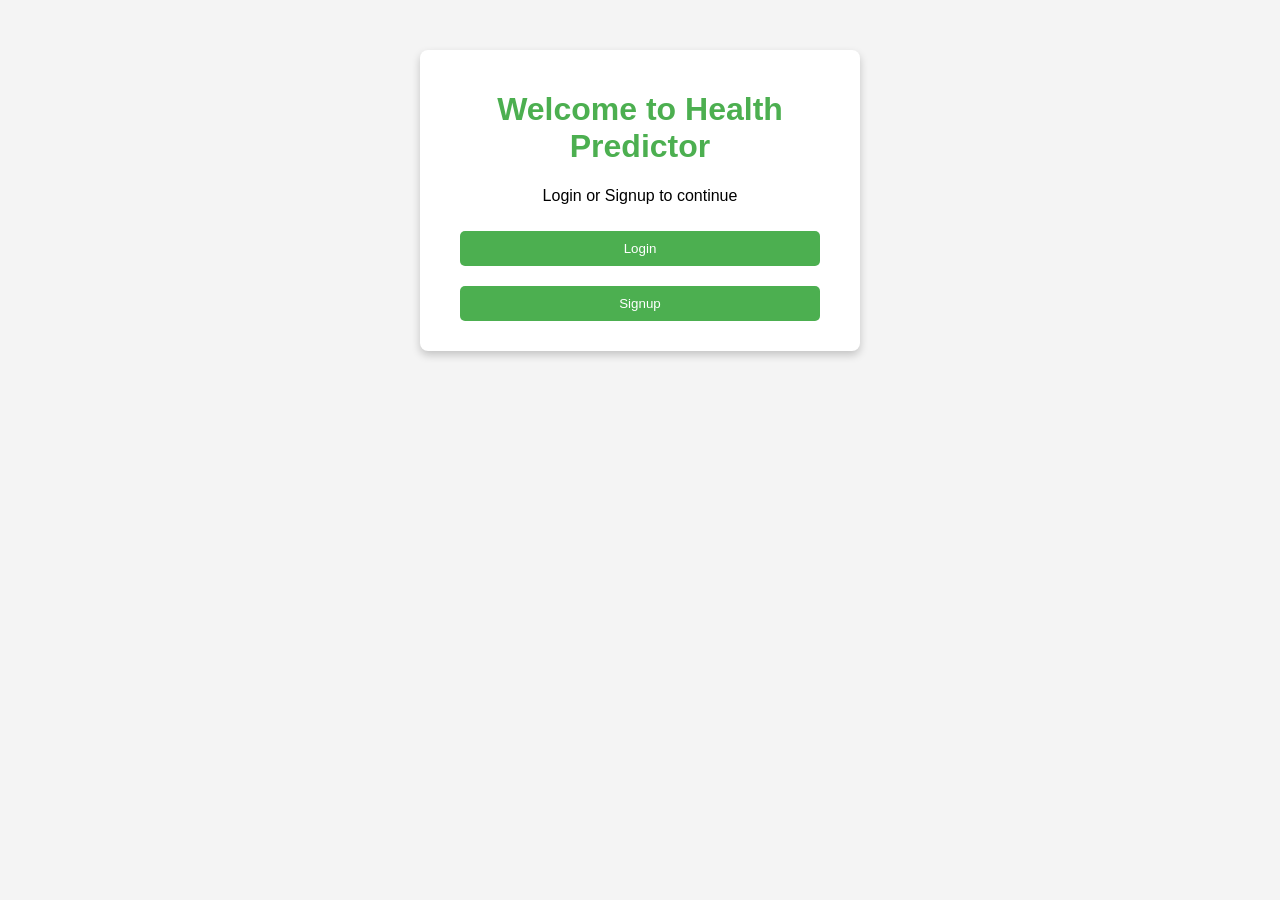
<file: index.html>
<!DOCTYPE html>
<html lang="en">
<head>
    <meta charset="UTF-8">
    <meta name="viewport" content="width=device-width, initial-scale=1.0">
    <title>Welcome - Health Predictor</title>
    <link rel="stylesheet" href="style.css">
</head>
<body>
    <div class="container">
        <h1>Welcome to Health Predictor</h1>
        <p>Login or Signup to continue</p>
        <button onclick="location.href='login.html'">Login</button>
        <button onclick="location.href='signup.html'">Signup</button>
    </div>
</body>
</html>
</file>
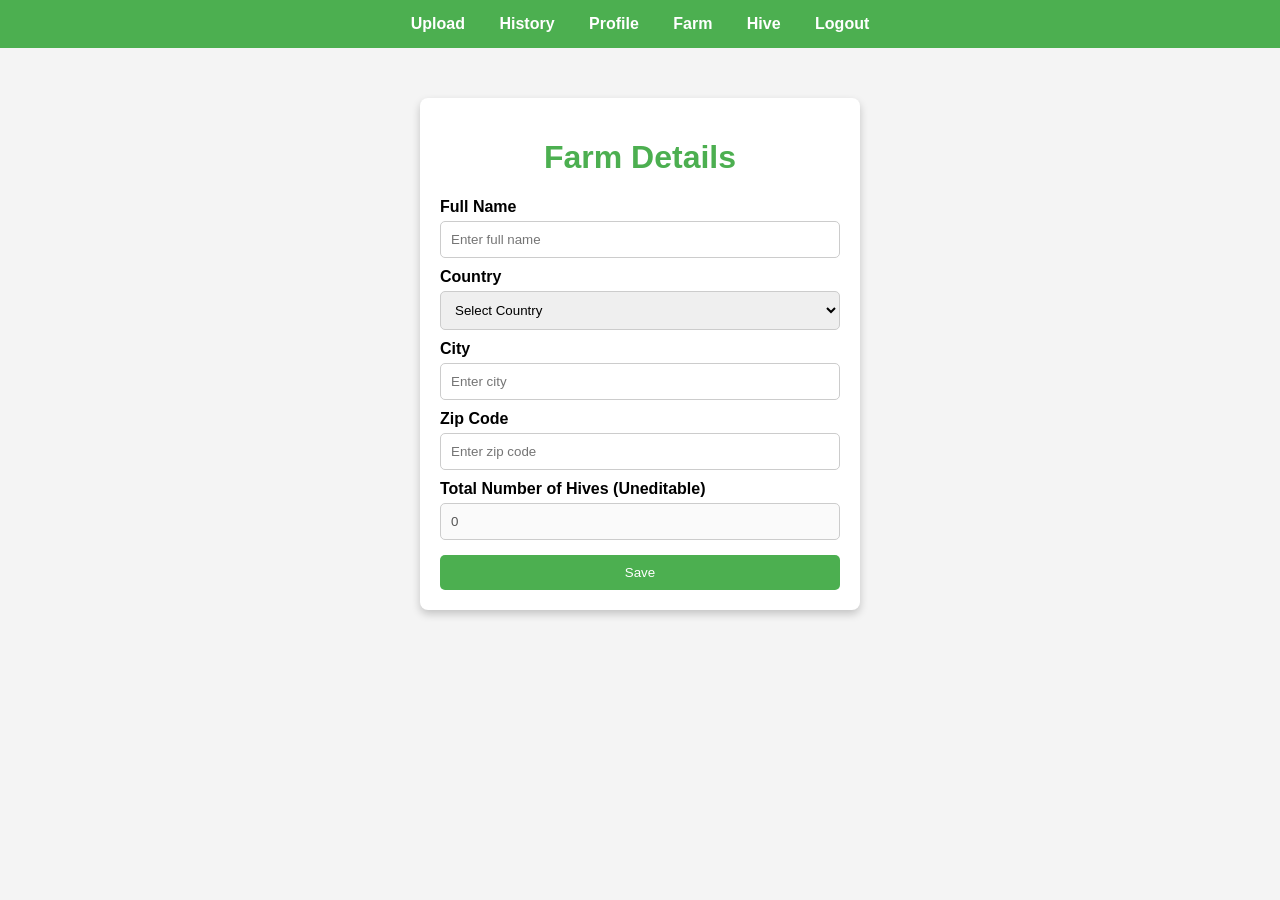
<file: farm.html>
<!DOCTYPE html>
<html lang="en">
<head>
    <meta charset="UTF-8">
    <meta name="viewport" content="width=device-width, initial-scale=1.0">
    <title>Farm Management</title>
    <style>
        body {
            font-family: Arial, sans-serif;
            margin: 0;
            padding: 0;
            background-color: #f4f4f4;
            text-align: center;
        }

        .container {
            width: 90%;
            max-width: 400px;
            margin: 50px auto;
            background: white;
            padding: 20px;
            box-shadow: 0px 4px 8px rgba(0, 0, 0, 0.2);
            border-radius: 8px;
            text-align: left;
        }

        h1 {
            color: #4CAF50;
            text-align: center;
        }

        label {
            font-weight: bold;
            display: block;
            margin-top: 10px;
        }

        input, select, button {
            width: 100%;
            padding: 10px;
            margin-top: 5px;
            border: 1px solid #ccc;
            border-radius: 5px;
            box-sizing: border-box;
        }

        button {
            background-color: #4CAF50;
            color: white;
            cursor: pointer;
            border: none;
            margin-top: 15px;
        }

        button:hover {
            background-color: #45a049;
        }

        .navbar {
            background-color: #4CAF50;
            padding: 15px;
            text-align: center;
        }

        .navbar a {
            color: white;
            text-decoration: none;
            margin: 0 15px;
            font-weight: bold;
        }

        .hidden {
            display: none;
        }
    </style>
</head>
<body>

    <div class="navbar">
        <a href="upload.html">Upload</a>
        <a href="history.html">History</a>
        <a href="profile.html">Profile</a>
        <a href="farm.html">Farm</a>
        <a href="hive_management.html">Hive</a>
        <a href="#" onclick="logout()">Logout</a>
    </div>

    <div class="container">
        <h1>Farm Details</h1>

        <label for="fullname">Full Name</label>
        <input type="text" id="fullname" placeholder="Enter full name">

        <label for="country">Country</label>
        <select id="country">
            <option value="">Select Country</option>
            <option value="USA">USA</option>
            <option value="UK">UK</option>
            <option value="Canada">Canada</option>
            <option value="Pakistan">Pakistan</option>
            <option value="India">India</option>
            <option value="Germany">Germany</option>
            <option value="France">France</option>
            <option value="China">China</option>
            <option value="Japan">Japan</option>
            <option value="Australia">Australia</option>
        </select>

        <label for="city">City</label>
        <input type="text" id="city" placeholder="Enter city">

        <label for="zip">Zip Code</label>
        <input type="text" id="zip" placeholder="Enter zip code">

        <label for="hives">Total Number of Hives (Uneditable)</label>
        <input type="number" id="hives" value="0" disabled>

        <button onclick="saveFarmDetails()">Save</button>
    </div>

    <script>
        const API_URL = "https://healthy-not-healthy-database.onrender.com";

        async function loadFarmDetails() {
            const userId = localStorage.getItem("user_id");
            if (!userId) {
                alert("Not logged in!");
                return;
            }

            const response = await fetch(`${API_URL}/farm?user_id=${userId}`);
            const farm = await response.json();

            document.getElementById("fullname").value = farm.fullname || "";
            document.getElementById("country").value = farm.country || "";
            document.getElementById("city").value = farm.city || "";
            document.getElementById("zip").value = farm.zip || "";
            document.getElementById("hives").value = farm.hives || "0";
        }

        async function saveFarmDetails() {
            const userId = localStorage.getItem("user_id");
            if (!userId) {
                alert("Not logged in!");
                return;
            }

            const farmData = {
                user_id: userId,
                fullname: document.getElementById("fullname").value,
                country: document.getElementById("country").value,
                city: document.getElementById("city").value,
                zip: document.getElementById("zip").value
            };

            const response = await fetch(`${API_URL}/farm/update`, {
                method: "POST",
                headers: { "Content-Type": "application/json" },
                body: JSON.stringify(farmData)
            });

            const result = await response.json();
            alert(result.message);
        }

        loadFarmDetails();
    </script>

</body>
</html>
</file>
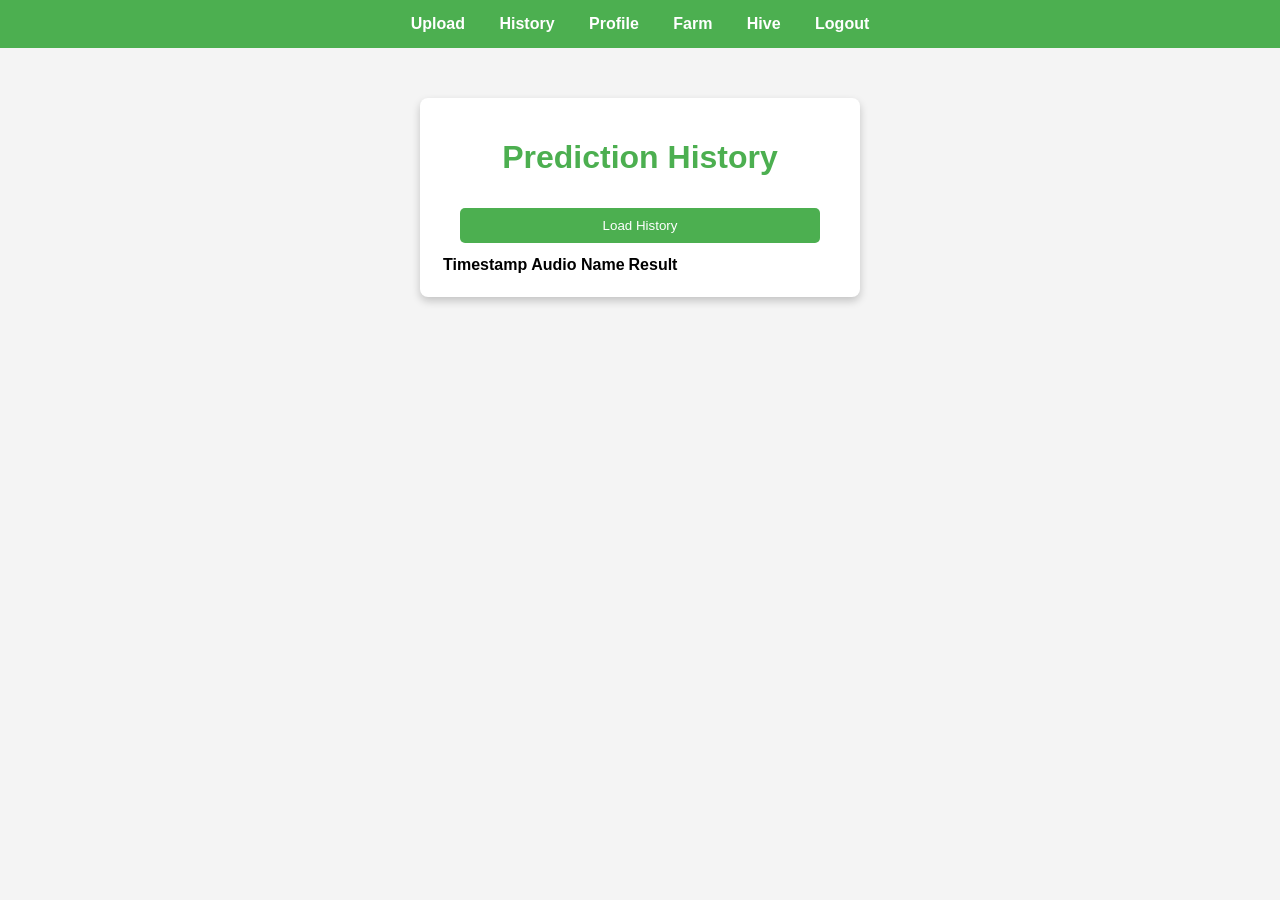
<file: history.html>
<!DOCTYPE html>
<html lang="en">
<head>
    <meta charset="UTF-8">
    <meta name="viewport" content="width=device-width, initial-scale=1.0">
    <title>History - Health Predictor</title>
    <link rel="stylesheet" href="style.css">
</head>
<body>
    <div class="navbar">
        <a href="upload.html">Upload</a>
        <a href="history.html">History</a>
        <a href="profile.html">Profile</a>
        <a href="farm.html">Farm</a>
        <a href="hive_management.html">Hive</a>
        <a href="#" onclick="logout()">Logout</a>
    </div>

    <div class="container">
        <h1>Prediction History</h1>
        <button onclick="fetchHistory()">Load History</button>
        <table id="historyTable">
            <thead>
                <tr>
                    <th>Timestamp</th>
                    <th>Audio Name</th>
                    <th>Result</th>
                </tr>
            </thead>
            <tbody id="historyBody"></tbody>
        </table>
    </div>

    <script src="script.js"></script>
</body>
</html>
</file>
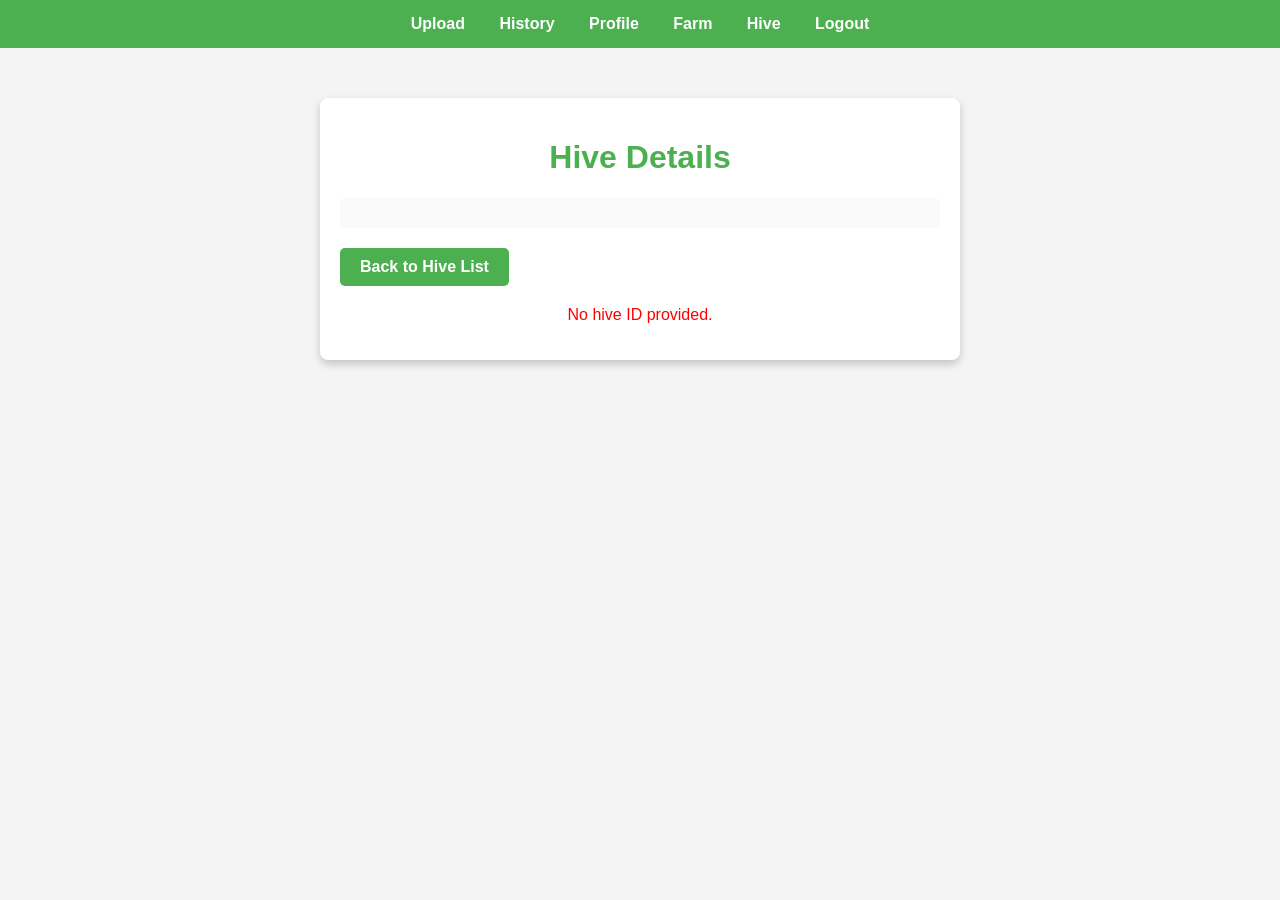
<file: hive_details.html>
<!DOCTYPE html>
<html lang="en">
<head>
    <meta charset="UTF-8">
    <meta name="viewport" content="width=device-width, initial-scale=1.0">
    <title>Hive Details</title>
    <style>
        body {
            font-family: Arial, sans-serif;
            margin: 0;
            padding: 0;
            background-color: #f4f4f4;
            text-align: center;
        }

        .navbar {
            background-color: #4CAF50;
            padding: 15px;
            text-align: center;
        }

        .navbar a {
            color: white;
            text-decoration: none;
            margin: 0 15px;
            font-weight: bold;
        }

        .container {
            width: 90%;
            max-width: 600px;
            margin: 50px auto;
            background: white;
            padding: 20px;
            box-shadow: 0px 4px 8px rgba(0, 0, 0, 0.2);
            border-radius: 8px;
            text-align: left;
        }

        h1 {
            color: #4CAF50;
            text-align: center;
        }

        .details-card {
            padding: 15px;
            background: #f9f9f9;
            border-radius: 5px;
            margin-top: 20px;
        }

        .details-card p {
            margin: 10px 0;
            font-size: 16px;
        }

        .details-card strong {
            color: #333;
        }

        .health-status {
            font-weight: bold;
        }

        .healthy { color: #4CAF50; }
        .unhealthy { color: #f44336; }
        .unknown { color: #888; }

        .back-button {
            display: inline-block;
            margin-top: 20px;
            padding: 10px 20px;
            background-color: #4CAF50;
            color: white;
            text-decoration: none;
            border-radius: 5px;
            font-weight: bold;
        }

        .back-button:hover {
            background-color: #45a049;
        }

        .error {
            color: red;
            text-align: center;
            margin-top: 20px;
        }
    </style>
</head>
<body>

    <div class="navbar">
        <a href="upload.html">Upload</a>
        <a href="history.html">History</a>
        <a href="profile.html">Profile</a>
        <a href="farm.html">Farm</a>
        <a href="hive_management.html">Hive</a>
        <a href="#" onclick="logout()">Logout</a>
    </div>

    <div class="container">
        <h1>Hive Details</h1>
        <div id="hiveDetails" class="details-card"></div>
        <a href="hive_management.html" class="back-button">Back to Hive List</a>
        <p id="errorMessage" class="error hidden"></p>
    </div>

    <script>
        const API_URL = "https://healthy-not-healthy-database.onrender.com";

        async function loadHiveDetails() {
            // Get hive_id from URL query parameter
            const urlParams = new URLSearchParams(window.location.search);
            const hiveId = urlParams.get("hive_id");

            if (!hiveId) {
                displayError("No hive ID provided.");
                return;
            }

            try {
                // Fetch hive details using hive_id
                const response = await fetch(`${API_URL}/hive_detail?hive_id=${hiveId}`);
                const hive = await response.json();

                if (!hive || hive.error) {
                    displayError("Hive not found or an error occurred.");
                    return;
                }

                // Display hive details
                const hiveDetails = document.getElementById("hiveDetails");
                hiveDetails.innerHTML = `
                    <p><strong>Hive Number:</strong> ${hive.hive_number}</p>
                    <p><strong>Bee Type:</strong> ${hive.bee_type || "N/A"}</p>
                    <p><strong>Number of Frames:</strong> ${hive.number_of_frames || "N/A"}</p>
                    <p><strong>Creation Date:</strong> ${hive.creation_date || "N/A"}</p>
                    <p><strong>Health Status:</strong> <span class="health-status ${getHealthClass(hive.health_status)}">${hive.health_status || "Unknown"}</span></p>
                    <p><strong>Notes:</strong> ${hive.notes || "No notes available"}</p>
                `;
            } catch (error) {
                console.error("Error loading hive details:", error);
                displayError("Error loading hive details. Please try again later.");
            }
        }

        // Helper function to determine health status class
        function getHealthClass(status) {
            if (!status) return "unknown";
            return status.toLowerCase() === "healthy" ? "healthy" : status.toLowerCase() === "unhealthy" ? "unhealthy" : "unknown";
        }

        // Helper function to display error messages
        function displayError(message) {
            const errorMessage = document.getElementById("errorMessage");
            errorMessage.textContent = message;
            errorMessage.classList.remove("hidden");
        }

        // Load hive details when the page loads
        loadHiveDetails();

        function logout() {
            localStorage.removeItem("user_id");
            window.location.href = "login.html";
        }
    </script>

</body>
</html>
</file>
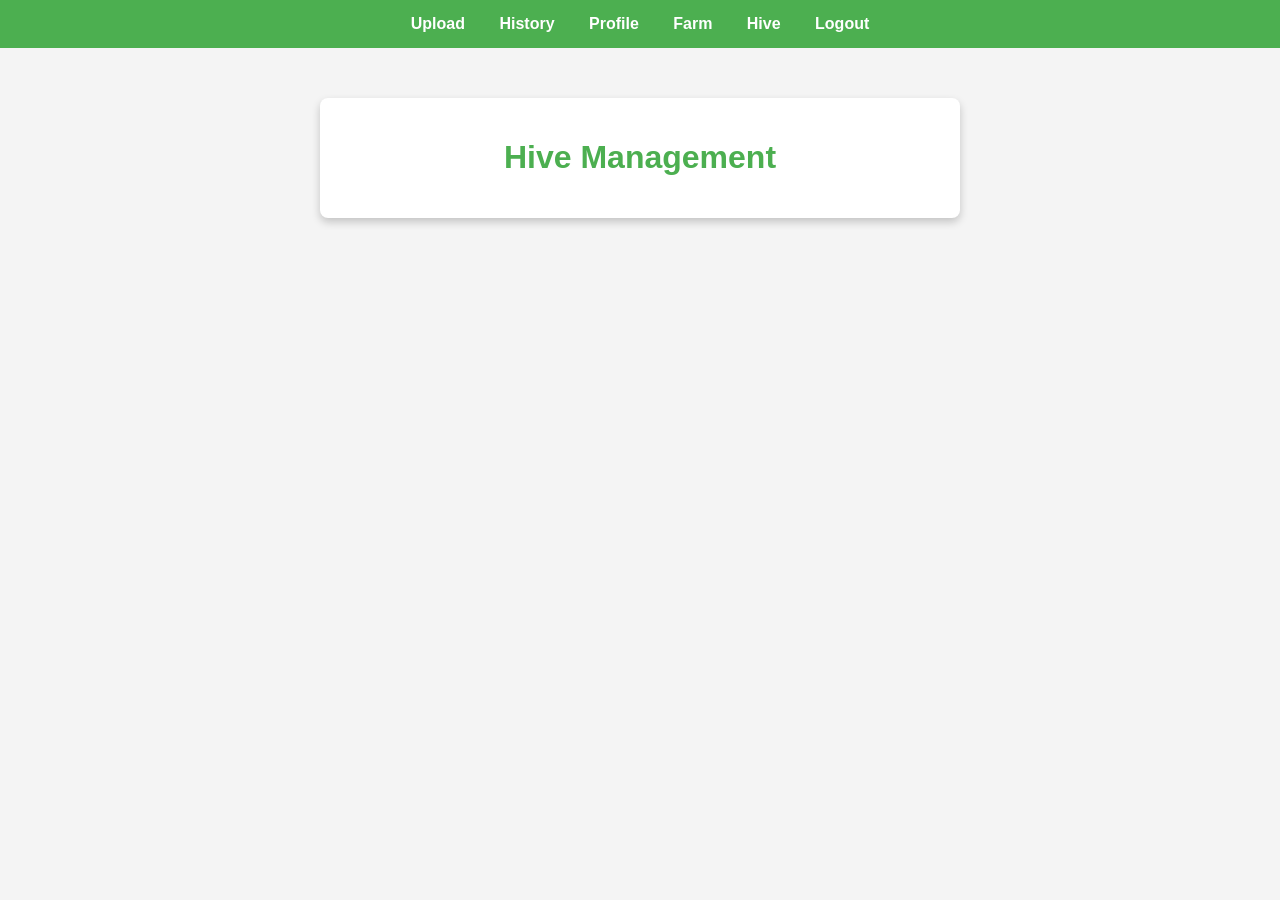
<file: hive_management.html>
<!DOCTYPE html>
<html lang="en">
<head>
    <meta charset="UTF-8">
    <meta name="viewport" content="width=device-width, initial-scale=1.0">
    <title>Hive Management</title>
    <style>
        body {
            font-family: Arial, sans-serif;
            margin: 0;
            padding: 0;
            background-color: #f4f4f4;
            text-align: center;
        }

        .container {
            width: 90%;
            max-width: 600px;
            margin: 50px auto;
            background: white;
            padding: 20px;
            box-shadow: 0px 4px 8px rgba(0, 0, 0, 0.2);
            border-radius: 8px;
            text-align: left;
        }

        h1 {
            color: #4CAF50;
            text-align: center;
        }

        .navbar {
            background-color: #4CAF50;
            padding: 15px;
            text-align: center;
        }

        .navbar a {
            color: white;
            text-decoration: none;
            margin: 0 15px;
            font-weight: bold;
        }

        ul {
            list-style: none;
            padding: 0;
        }

        li {
            background: #e2e2e2;
            margin: 10px 0;
            padding: 10px;
            border-radius: 5px;
            text-align: center;
            font-size: 18px;
            cursor: pointer; /* Indicates clickable */
        }

        li:hover {
            background: #d0d0d0; /* Hover effect */
        }

        .hidden {
            display: none;
        }

        .warning {
            color: red;
            font-weight: bold;
            text-align: center;
            margin-top: 20px;
        }
    </style>
</head>
<body>

    <div class="navbar">
        <a href="upload.html">Upload</a>
        <a href="history.html">History</a>
        <a href="profile.html">Profile</a>
        <a href="farm.html">Farm</a>
        <a href="hive_management.html">Hive</a>
        <a href="#" onclick="logout()">Logout</a>
    </div>

    <div class="container">
        <h1>Hive Management</h1>
        <p class="warning hidden" id="noFarmWarning">You need to register a farm first! <a href="farm.html">Register Farm</a></p>
        <ul id="hiveList"></ul>
    </div>

    <script>
        const API_URL = "https://healthy-not-healthy-database.onrender.com";

        async function loadHives() {
            const userId = localStorage.getItem("user_id");
            if (!userId) {
                alert("Not logged in!");
                return;
            }

            try {
                // Fetch farm details using /api/farm
                const farmResponse = await fetch(`${API_URL}/farm?user_id=${userId}`);
                const farmData = await farmResponse.json();

                if (!farmData || farmData.error) {
                    document.getElementById("noFarmWarning").classList.remove("hidden");
                    return;
                }

                const farmId = farmData.farm_id;
                if (!farmId) {
                    document.getElementById("noFarmWarning").classList.remove("hidden");
                    return;
                }

                // Fetch hives using /api/hives with farm_id
                const hivesResponse = await fetch(`${API_URL}/hives?farm_id=${farmId}`);
                const hives = await hivesResponse.json();

                if (!hives || hives.error) {
                    const hiveList = document.getElementById("hiveList");
                    hiveList.innerHTML = "<li>No hives found for this farm.</li>";
                    return;
                }

                // Populate the hive list with clickable items
                const hiveList = document.getElementById("hiveList");
                hiveList.innerHTML = "";

                hives.forEach(hive => {
                    const li = document.createElement("li");
                    li.textContent = `Hive ${hive.hive_number}`; // Display hive_number
                    li.dataset.hiveId = hive.hive_id; // Store hive_id in data attribute
                    li.addEventListener("click", () => {
                        window.location.href = `hive_details.html?hive_id=${hive.hive_id}`;
                    });
                    hiveList.appendChild(li);
                });
            } catch (error) {
                console.error("Error loading hives:", error);
                document.getElementById("hiveList").innerHTML = "<li>Error loading hives. Please try again later.</li>";
            }
        }

        loadHives();

        function logout() {
            localStorage.removeItem("user_id");
            window.location.href = "login.html";
        }
    </script>

</body>
</html>
</file>
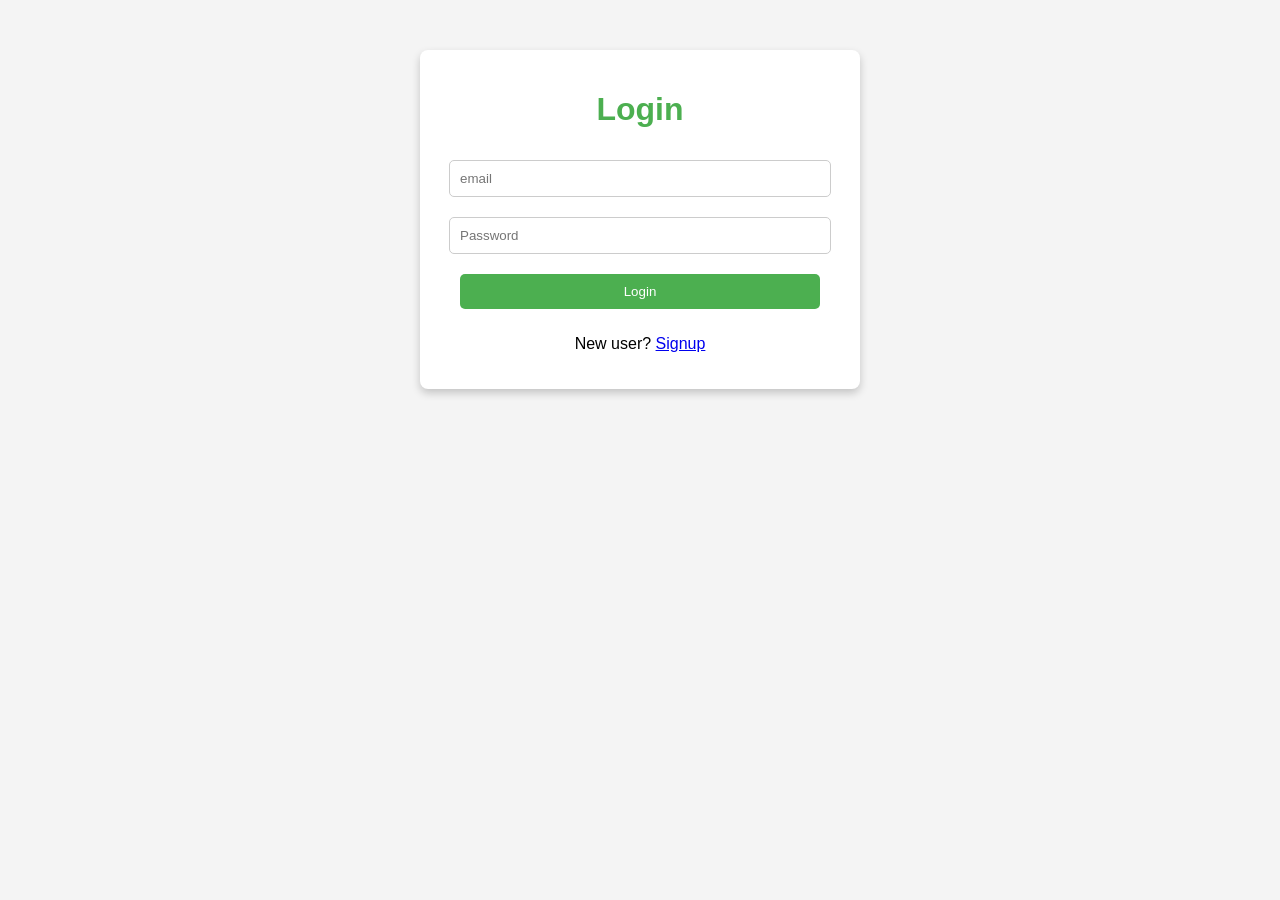
<file: login.html>
<!DOCTYPE html>
<html lang="en">
<head>
    <meta charset="UTF-8">
    <meta name="viewport" content="width=device-width, initial-scale=1.0">
    <title>Login - Health Predictor</title>
    <link rel="stylesheet" href="style.css">
</head>
<body>
    <div class="container">
        <h1>Login</h1>
        <input type="text" id="loginemail" placeholder="email" required>
        <input type="password" id="loginPassword" placeholder="Password" required>
        <button onclick="login()">Login</button>
        <p>New user? <a href="signup.html">Signup</a></p>
    </div>
    <script src="script.js"></script>
</body>
</html>
</file>
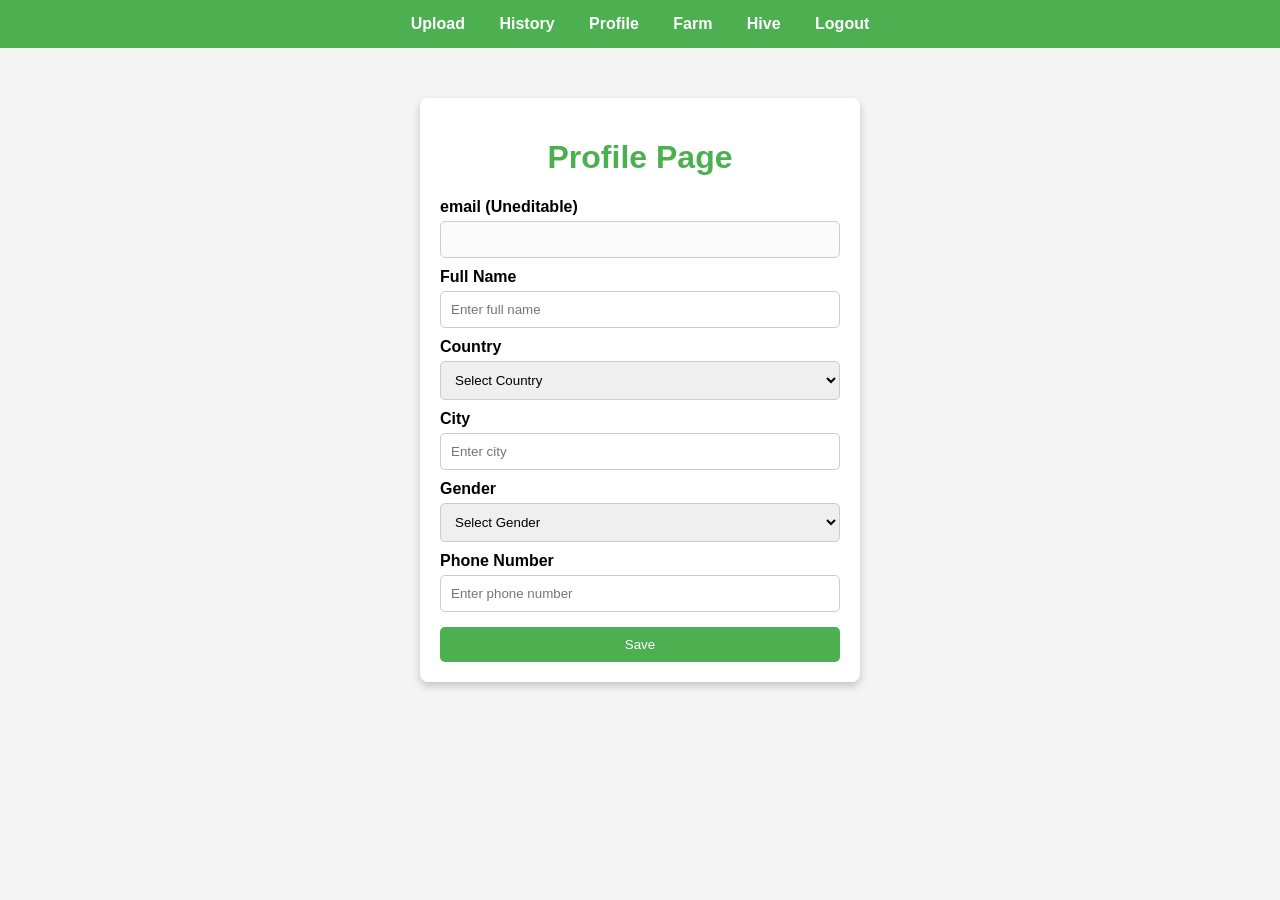
<file: profile.html>
<!DOCTYPE html>
<html lang="en">
<head>
    <meta charset="UTF-8">
    <meta name="viewport" content="width=device-width, initial-scale=1.0">
    <title>Profile</title>
    <style>
        body {
            font-family: Arial, sans-serif;
            margin: 0;
            padding: 0;
            background-color: #f4f4f4;
            text-align: center;
        }

        .container {
            width: 90%;
            max-width: 400px;
            margin: 50px auto;
            background: white;
            padding: 20px;
            box-shadow: 0px 4px 8px rgba(0, 0, 0, 0.2);
            border-radius: 8px;
            text-align: left;
        }

        h1 {
            color: #4CAF50;
            text-align: center;
        }

        label {
            font-weight: bold;
            display: block;
            margin-top: 10px;
        }

        input, select, button {
            width: 100%;
            padding: 10px;
            margin-top: 5px;
            border: 1px solid #ccc;
            border-radius: 5px;
            box-sizing: border-box;
        }

        button {
            background-color: #4CAF50;
            color: white;
            cursor: pointer;
            border: none;
            margin-top: 15px;
        }

        button:hover {
            background-color: #45a049;
        }

        .navbar {
            background-color: #4CAF50;
            padding: 15px;
            text-align: center;
        }

        .navbar a {
            color: white;
            text-decoration: none;
            margin: 0 15px;
            font-weight: bold;
        }

        .hidden {
            display: none;
        }
    </style>
</head>
<body>

    <div class="navbar">
      <a href="upload.html">Upload</a>
        <a href="history.html">History</a>
        <a href="profile.html">Profile</a>
        <a href="farm.html">Farm</a>
        <a href="hive_management.html">Hive</a>
        <a href="#" onclick="logout()">Logout</a>
    </div>

    <div class="container">
        <h1>Profile Page</h1>
        
        <label for="email">email (Uneditable)</label>
        <input type="text" id="email" disabled>
        
        <label for="fullname">Full Name</label>
        <input type="text" id="fullname" placeholder="Enter full name">

        <label for="country">Country</label>
        <select id="country">
            <option value="">Select Country</option>
            <option value="USA">USA</option>
            <option value="UK">UK</option>
            <option value="Canada">Canada</option>
            <option value="Pakistan">Pakistan</option>
            <option value="India">India</option>
            <option value="Germany">Germany</option>
            <option value="France">France</option>
            <option value="China">China</option>
            <option value="Japan">Japan</option>
            <option value="Australia">Australia</option>
        </select>

        <label for="city">City</label>
        <input type="text" id="city" placeholder="Enter city">

        <label for="gender">Gender</label>
        <select id="gender">
            <option value="">Select Gender</option>
            <option value="Male">Male</option>
            <option value="Female">Female</option>
            <option value="Other">Other</option>
        </select>

        <label for="phone_number">Phone Number</label>
        <input type="text" id="phone_number" placeholder="Enter phone number">

        <button onclick="saveProfile()">Save</button>
    </div>

    <script>
        const API_URL = "https://healthy-not-healthy-database.onrender.com";

        async function loadProfile() {
            const userId = localStorage.getItem("user_id");
            if (!userId) {
                alert("Not logged in!");
                return;
            }

            const response = await fetch(`${API_URL}/profile?user_id=${userId}`);
            const user = await response.json();

            document.getElementById("email").value = user.email;
            document.getElementById("fullname").value = user.fullname || "";
            document.getElementById("country").value = user.country || "";
            document.getElementById("city").value = user.city || "";
            document.getElementById("gender").value = user.gender || "";
            document.getElementById("phone_number").value = user.phone_number || "";
        }

        async function saveProfile() {
            const userId = localStorage.getItem("user_id");
            if (!userId) {
                alert("Not logged in!");
                return;
            }

            const profileData = {
                user_id: userId,
                fullname: document.getElementById("fullname").value,
                country: document.getElementById("country").value,
                city: document.getElementById("city").value,
                gender: document.getElementById("gender").value,
                phone_number: document.getElementById("phone_number").value
            };

            const response = await fetch(`${API_URL}/profile/update`, {
                method: "POST",
                headers: { "Content-Type": "application/json" },
                body: JSON.stringify(profileData)
            });

            const result = await response.json();
            alert(result.message);
        }

        loadProfile();
    </script>

</body>
</html>
</file>
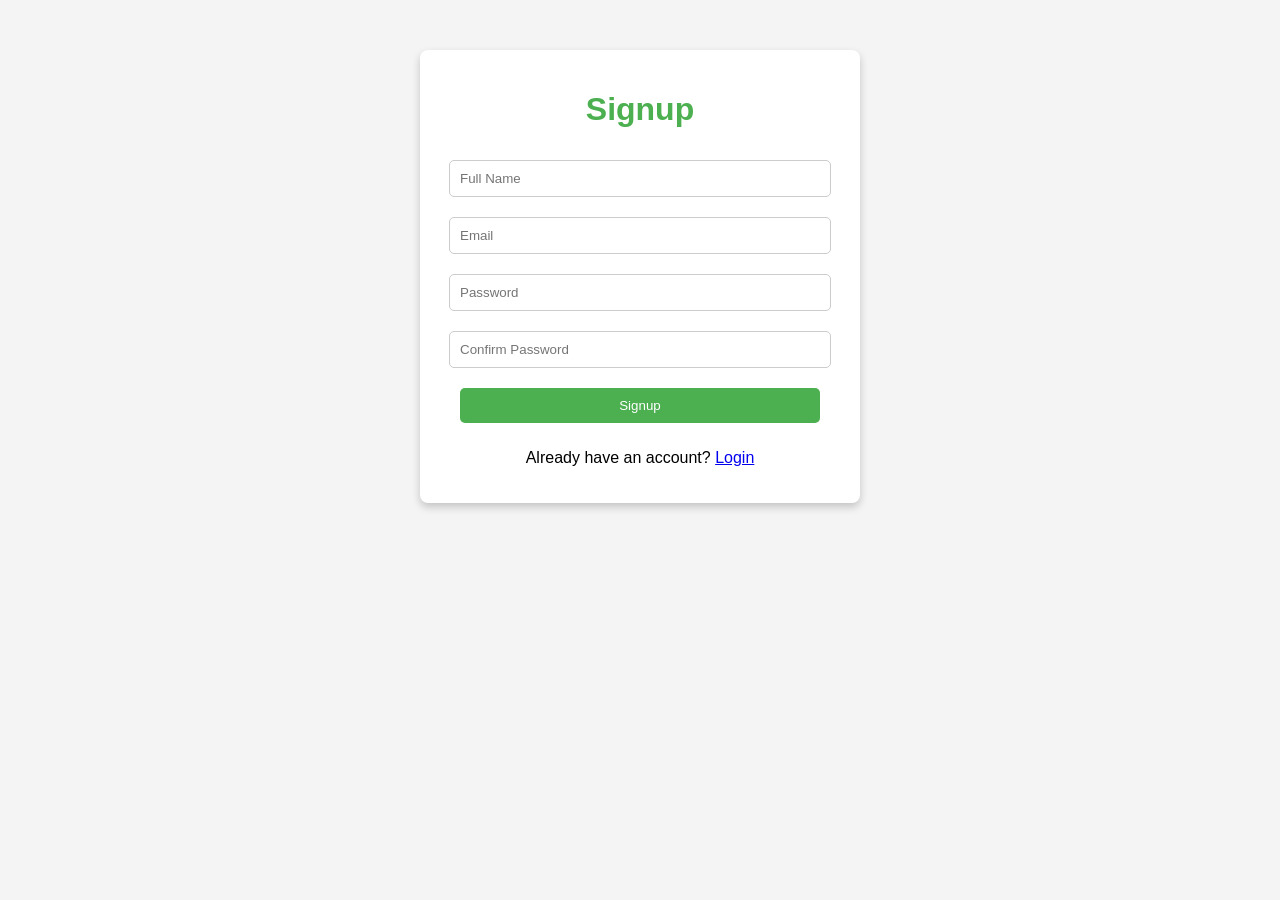
<file: signup.html>
<!DOCTYPE html>
<html lang="en">
<head>
    <meta charset="UTF-8">
    <meta name="viewport" content="width=device-width, initial-scale=1.0">
    <title>Signup - Health Predictor</title>
    <link rel="stylesheet" href="style.css">
</head>
<body>
    <div class="container">
        <h1>Signup</h1>
        <input type="text" id="signupFullName" placeholder="Full Name" required>
        <input type="email" id="signupEmail" placeholder="Email" required>
        <input type="password" id="signupPassword" placeholder="Password" required>
        <input type="password" id="signupConfirmPassword" placeholder="Confirm Password" required>
        <button onclick="signup()">Signup</button>
        <p>Already have an account? <a href="login.html">Login</a></p>
    </div>
    <script src="script.js"></script>
</body>
</html>
</file>
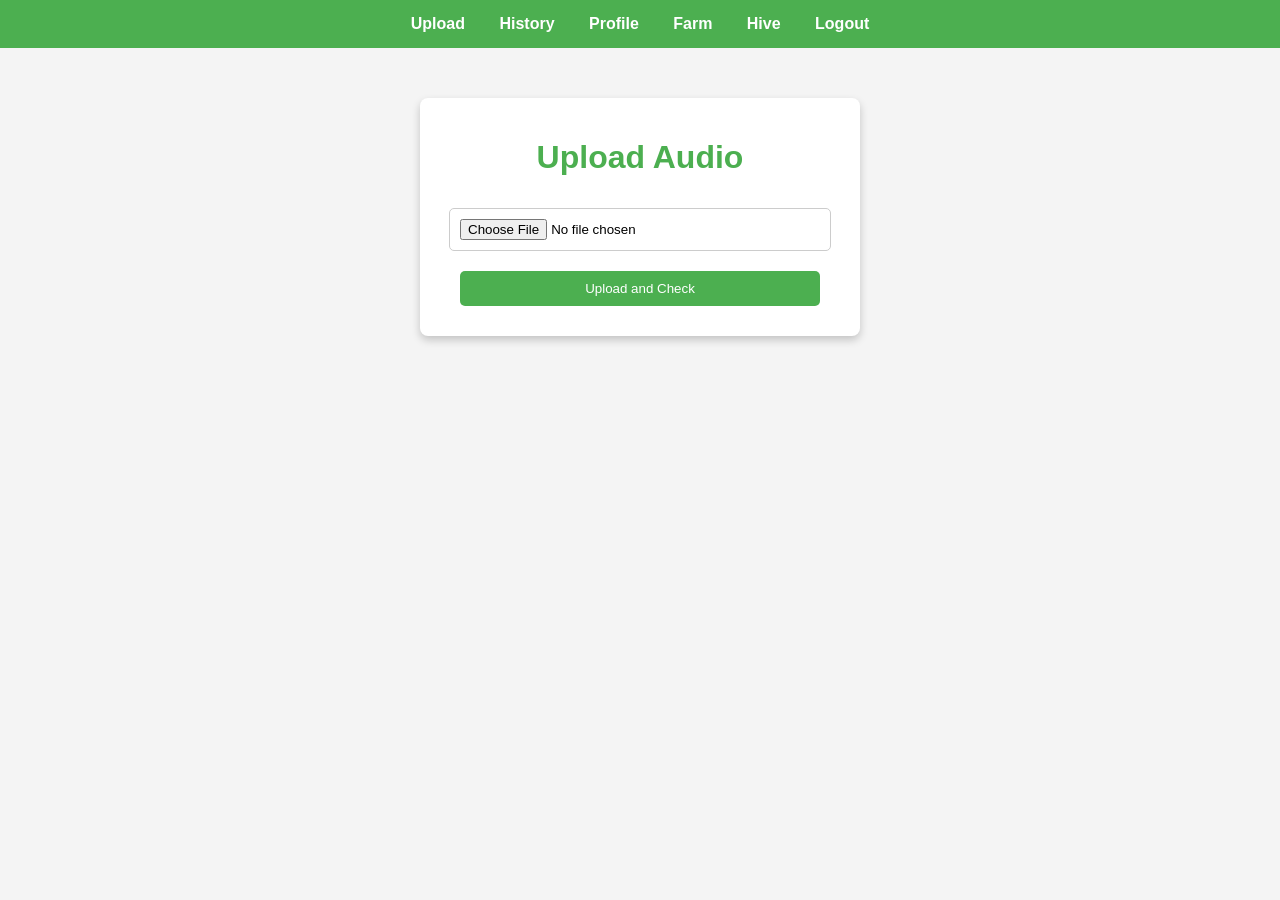
<file: upload.html>
<!DOCTYPE html>
<html lang="en">
<head>
    <meta charset="UTF-8">
    <meta name="viewport" content="width=device-width, initial-scale=1.0">
    <title>Upload - Health Predictor</title>
    <link rel="stylesheet" href="style.css">
</head>
<body>
    <div class="navbar">
     <a href="upload.html">Upload</a>
        <a href="history.html">History</a>
        <a href="profile.html">Profile</a>
        <a href="farm.html">Farm</a>
        <a href="hive_management.html">Hive</a>
        <a href="#" onclick="logout()">Logout</a>
    </div>

    <div class="container">
        <h1>Upload Audio</h1>
        <form id="predictForm" onsubmit="predict(event)">
            <input type="file" id="audio" accept="audio/*" required><br>
            <button type="submit">Upload and Check</button>
        </form>
        <div id="result"></div>
    </div>

    <script src="script.js"></script>
</body>
</html>
</file>
<file: style.css>
body {
    font-family: Arial, sans-serif;
    margin: 0;
    padding: 0;
    background-color: #f4f4f4;
    text-align: center;
}

.container {
    width: 90%;
    max-width: 400px;
    margin: 50px auto;
    background: white;
    padding: 20px;
    box-shadow: 0px 4px 8px rgba(0, 0, 0, 0.2);
    border-radius: 8px;
}

h1 {
    color: #4CAF50;
}

input, button {
    width: 90%;
    padding: 10px;
    margin: 10px 0;
    border: 1px solid #ccc;
    border-radius: 5px;
}

button {
    background-color: #4CAF50;
    color: white;
    cursor: pointer;
    border: none;
}

button:hover {
    background-color: #45a049;
}

.navbar {
    background-color: #4CAF50;
    padding: 15px;
}

.navbar a {
    color: white;
    text-decoration: none;
    margin: 0 15px;
    font-weight: bold;
}

.hidden {
    display: none;
}
</file>
